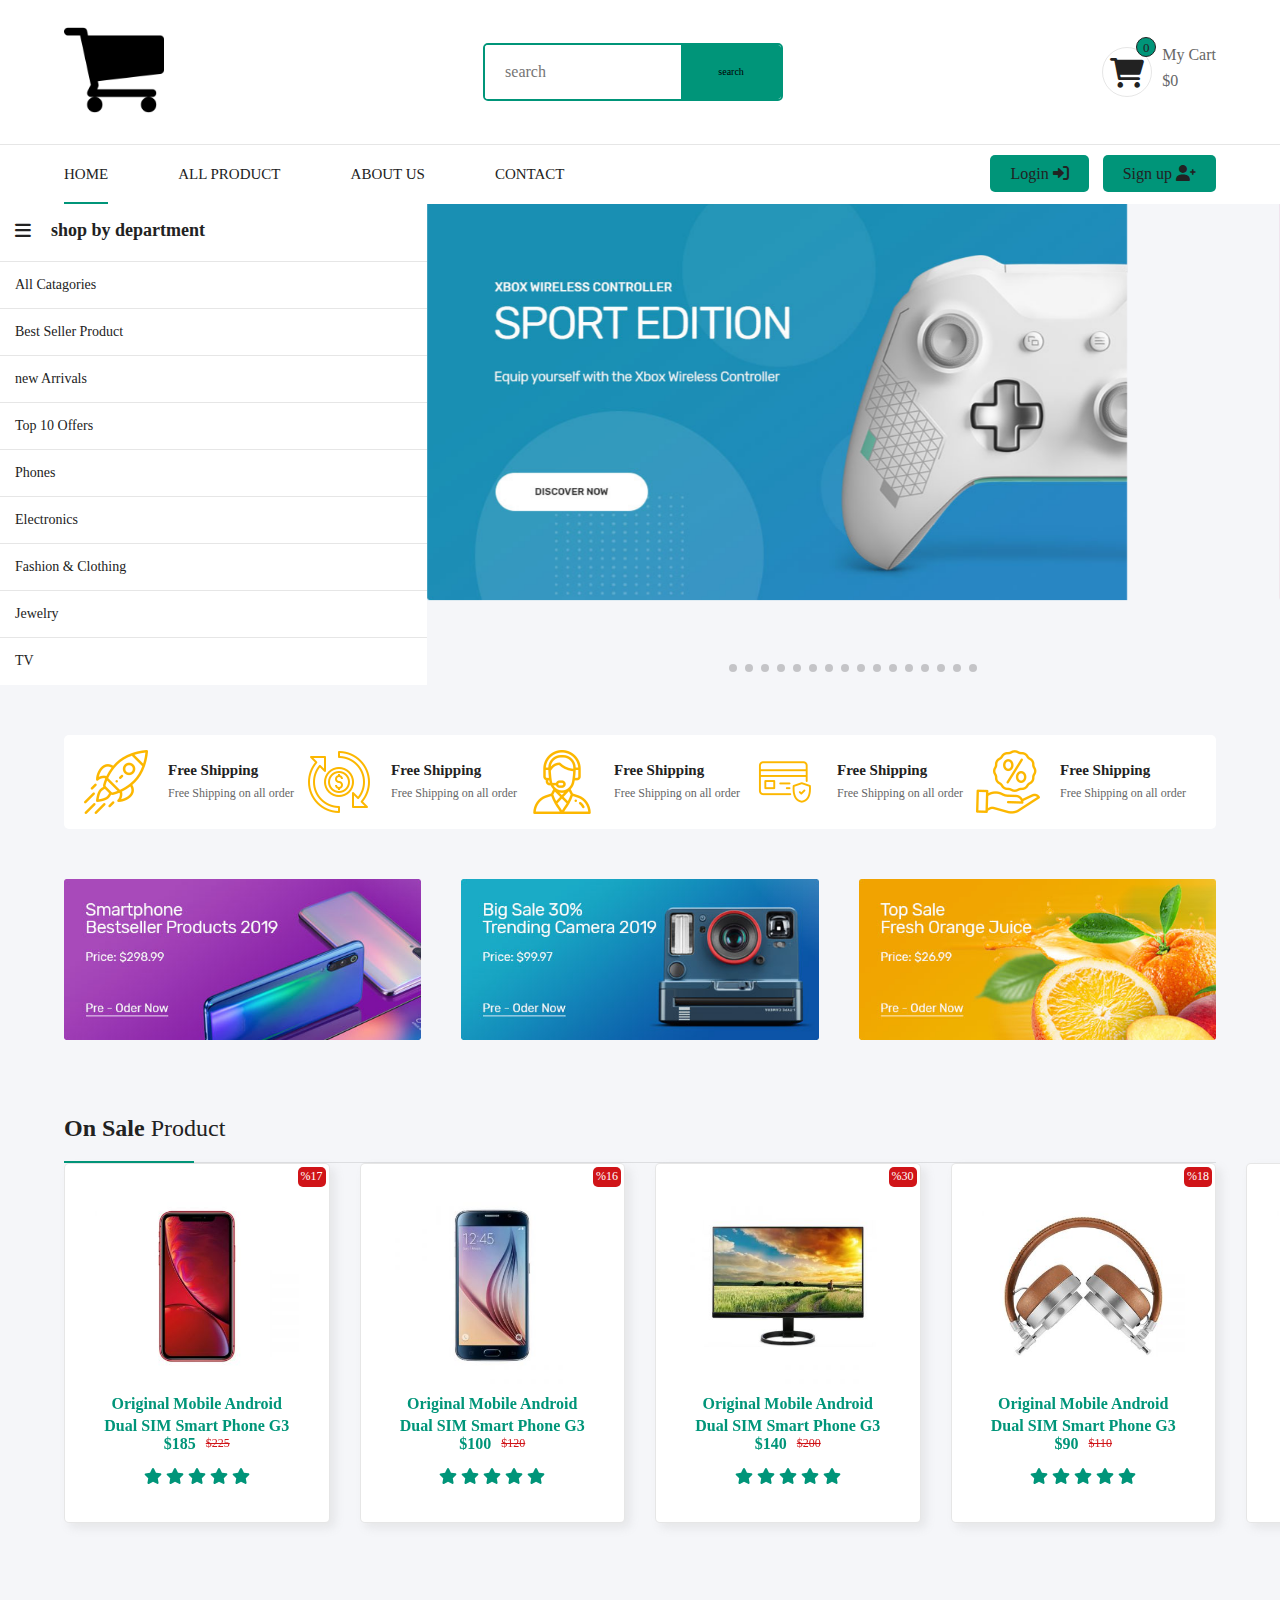
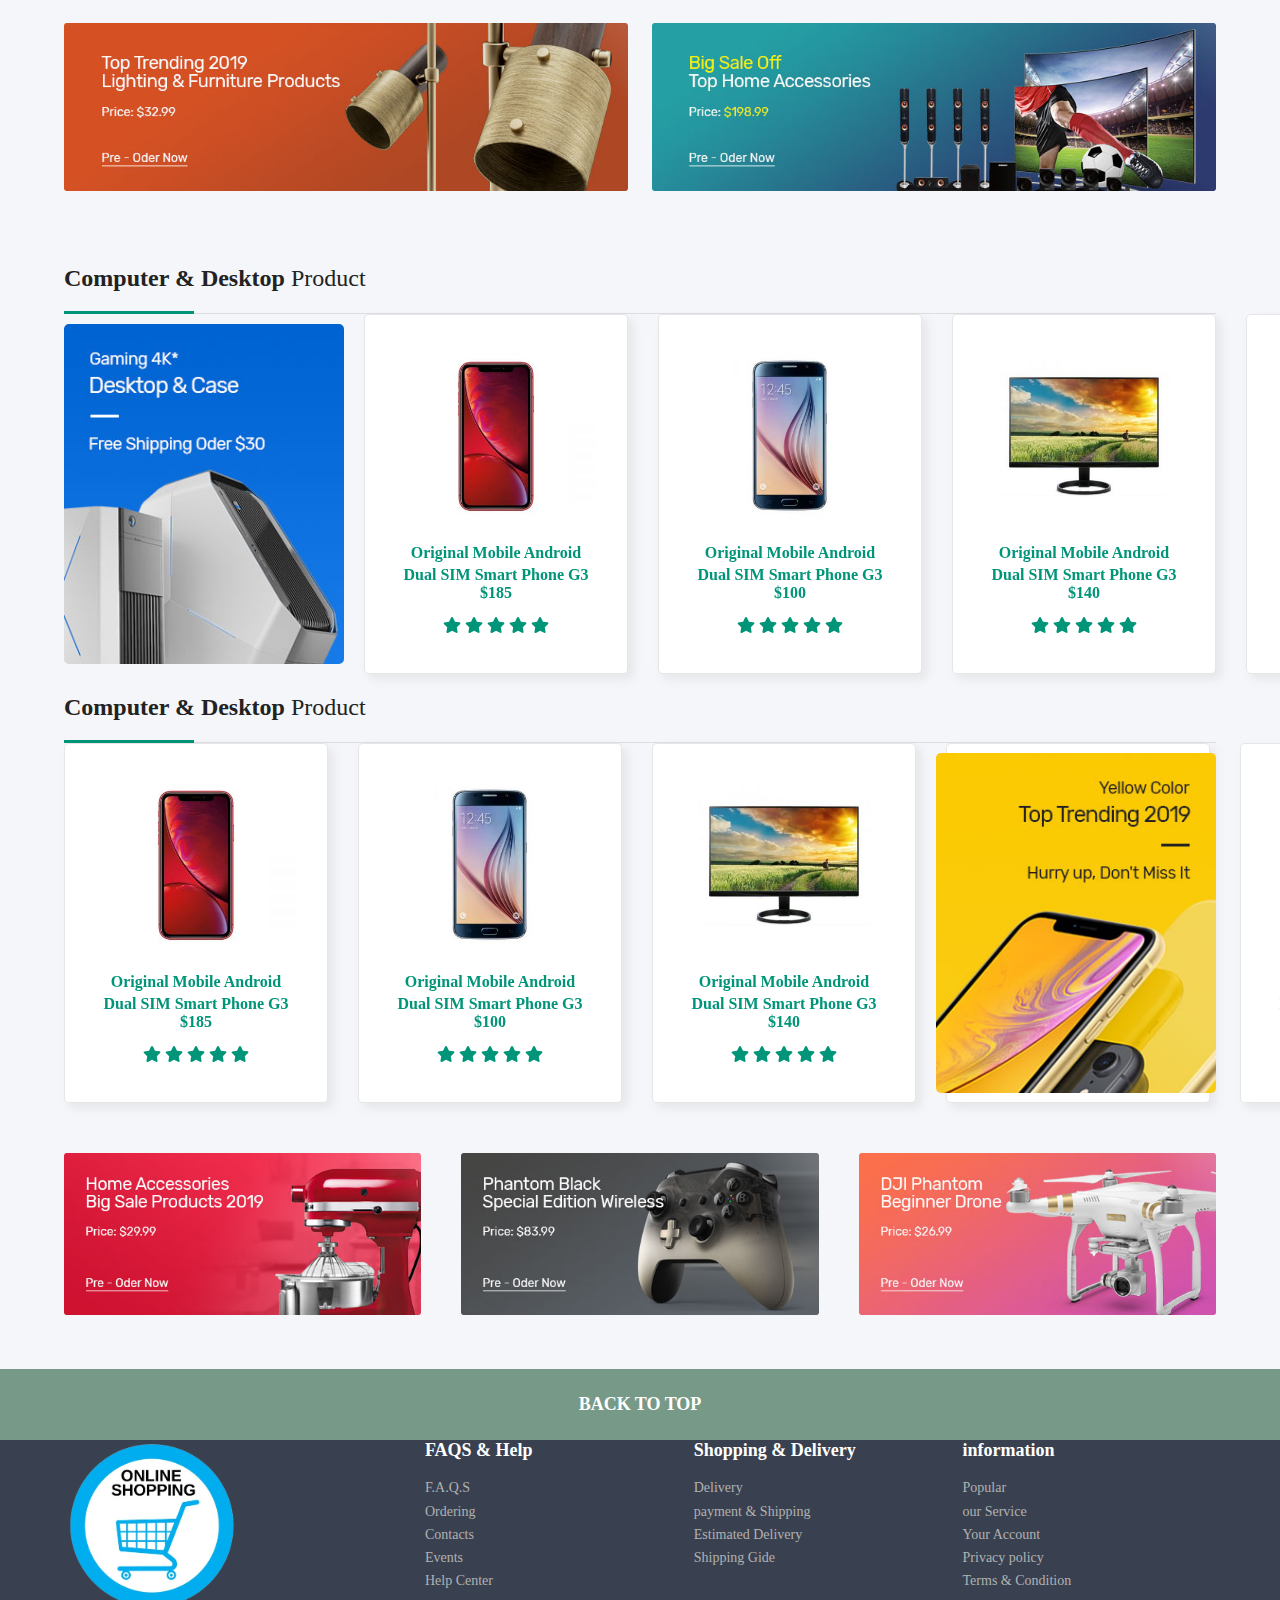
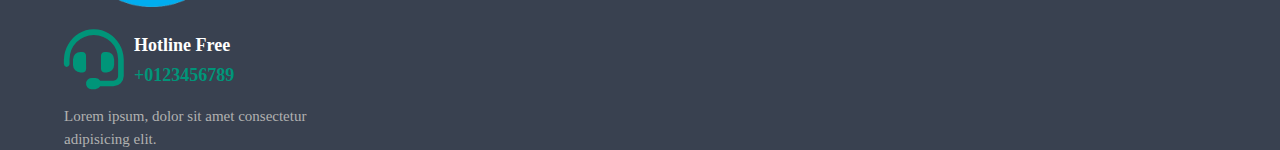
<file: HTML/index.html>
<!DOCTYPE html>
<html lang="en">
  <head>
    <meta charset="UTF-8" />
    <meta name="viewport" content="width=device-width, initial-scale=1.0" />
    <link rel="stylesheet" href="/CSS/style.css" />
    <link
      href="https://fonts.googleapis.com/css2?family=Work+Sans:wght@200;300;400;500;600;700;800&#038;display=swap"
      rel="stylesheet"
    />
    <link rel="stylesheet" href="/CSS/all.min.css" />
    <link rel="stylesheet" href="/CSS/normal.css" />
    <link
      rel="stylesheet"
      href="https://cdnjs.cloudflare.com/ajax/libs/font-awesome/5.15.4/css/all.min.css"
      integrity="sha512-xxx"
      crossorigin="anonymous"
    />
    <!-- Link Swiper's CSS -->
    <link
      rel="stylesheet"
      href="https://cdn.jsdelivr.net/npm/swiper@11/swiper-bundle.min.css"
    />

    <title>E-Commerce</title>
  </head>
  <body>
    <header>
      <div class="container topnav">
        <a href="#" class="logo"><img src="/img/logo-black.png" /></a>
        <form action="" class="search">
          <input type="search" oninput="searchProducts() " placeholder="search" id="search_price"/>
          <button type="submit">search</button>
        </form>
        <!-- <div class="wish_list">
          <div onclick="open_cart()" class="icon_wish">
            <i class="fa-sharp fa-solid fa-heart"></i>
            <span class="count_wish_item">0</span>
          </div> -->
        <div class="cart_header">
          <div onclick="open_cart()" class="icon_cart">
            <i class="fa-solid fa-cart-shopping"></i>
            <span class="count_item">0</span>
          </div>
          <div class="total_price">
            <p>My Cart</p>
            <p class="price_cart_head">$0</p>
          </div>
        </div>
      </div>

      <nav>
        <div class="links container">
          <i onclick="open_menu()" class="fa-solid fa-bars btn_open_menu"></i>
          <ul id="menu">
            <span onclick="close_menu()" class="bg_overlay"></span>
            <i onclick="close_()" class="fa-solid fa-circle-xmark btn_close_menu"></i>
            <img class="logo_menu" src="/img/logo-black.png" />

            <li class="active"><a id="home" href="/HTML/index.html">Home</a></li>
            <li><a id="allpro" href="/HTML/all_product.html">All Product</a></li>
            <li><a href="#aboutus">About Us</a></li>
            <li><a href="#">Contact</a></li>
          </ul>
          <div class="login_signup">
            <a href="/Log-in/login.html">Login <i class="fa-solid fa-right-to-bracket"></i></a>
            <a href="/Log-in/signup.html">Sign up <i class="fa-solid fa-user-plus"></i></a>
          </div>
        </div>
      </nav>
    </header>

    <!-- bag cart -->

    <div class="cart">
      <div class="top_cart">
        <h3>my cart <span class="count_item_cart"></span></h3>
        <span onclick="close_cart()" class="close_cart"
          ><i class="fa-solid fa-circle-xmark"></i
        ></span>
      </div>
      <div class="items_in_cart"></div>
      <div class="bottom_cart">
        <div class="total">
          <p>cart subtotal</p>
          <p class="price_cart_total">$0</p>
        </div>
        <div class="button_cart">
          <a href="/HTML/checkout.html" class="btn_cart">proceed to checkout</a>
          <button class="btn_cart trans_bg">shop more</button>
        </div>
      </div>
    </div>

    <!-- side bar -->
    <section>
      <div id="productList" class="pro_list_search">

      </div>
    </section>
    
    <section class="slider">
      <div class="containar">
        <div class="side_bar">
          <h2><i class="fa-solid fa-bars"></i>shop by department</h2>
          <a href="#">All Catagories</a>
          <a href="#">Best Seller Product</a>
          <a href="#">new Arrivals</a>
          <a href="#">Top 10 Offers</a>
          <a href="#">Phones</a>
          <a href="#">Electronics</a>
          <a href="#">Fashion & Clothing</a>
          <a href="#">Jewelry</a>
          <a href="#">TV</a>
        </div>
        <!-- Swiper -->
        <div class="slide_swp mySwiper">
          <div class="swiper-wrapper">
            <div class="swiper-slide">
              <a href="#"><img src="/img/slider-01.jpg" /></a>
            </div>
            <div class="swiper-slide">
              <a href="#"><img src="/img/slider-02.jpg" /></a>
            </div>
            <div class="swiper-slide">
              <a href="#"><img src="/img/slider-03.jpg" /></a>
            </div>
          </div>
          <div class="swiper-pagination"></div>
        </div>
      </div>
    </section>

    <section class="feactures">
      <div class="container">
        <div class="feacture_item">
          <img src="/img/features1.png" />
          <div class="text">
            <h4>Free Shipping</h4>
            <p>Free Shipping on all order</p>
          </div>
        </div>
        <div class="feacture_item">
          <img src="/img/features2.png" />
          <div class="text">
            <h4>Free Shipping</h4>
            <p>Free Shipping on all order</p>
          </div>
        </div>
        <div class="feacture_item">
          <img src="/img/features3.png" />
          <div class="text">
            <h4>Free Shipping</h4>
            <p>Free Shipping on all order</p>
          </div>
        </div>
        <div class="feacture_item">
          <img src="/img/features4.png" />
          <div class="text">
            <h4>Free Shipping</h4>
            <p>Free Shipping on all order</p>
          </div>
        </div>
        <div class="feacture_item">
          <img src="/img/features5.png" />
          <div class="text">
            <h4>Free Shipping</h4>
            <p>Free Shipping on all order</p>
          </div>
        </div>
      </div>
    </section>

    <section class="banner">
      <div class="container">
        <div class="banner_img">
          <div class="glass_hover"></div>
          <a href="#"><img src="/img/banner/banner-1.jpg" /></a>
        </div>

        <div class="banner_img">
          <div class="glass_hover"></div>
          <a href="#"><img src="/img/banner/banner-2.jpg" /></a>
        </div>

        <div class="banner_img">
          <div class="glass_hover"></div>
          <a href="#"><img src="/img/banner/banner-3.jpg" /></a>
        </div>
      </div>
    </section>


    
    <section class="slide slide_sale">
      <div class="container">
        <div class="sale_sec mySwiper">
          <div class="top_slide">
            <h2>on sale <span>product</span></h2>
          </div>
          <div id="swiper_item_sale" class="products swiper-wrapper"></div>

          <div class="swiper_button_next btn_Swip"></div>
          <div class="swiper_button_prev btn_Swip"></div>
        </div>
      </div>
    </section>

    <section class="banner banner_big">
      <div class="container">
        <div class="banner_img">
          <div class="glass_hover"></div>
          <a href="#"><img src="/img/banner/banner-4.jpg" /></a>
        </div>

        <div class="banner_img">
          <div class="glass_hover"></div>
          <a href="#"><img src="/img/banner/banner-5.jpg" /></a>
        </div>
      </div>
    </section>

    <section class="slide slide_product">
      <div class="container">
        <div class="top_slide">
          <h2>Computer & Desktop <span>product</span></h2>
        </div>

        <div class="slide_with_imgg">
          <div class="categ_img">
            <a href="#"><img src="/img/banner/banner-sm-1.jpg" /></a>
          </div>
          <div class="product_swip myswiper">
            <div
              class="products other_product_swiper swiper-wrapper"
              id="other_product_swiper"
            ></div>
          </div>
        </div>
      </div>
    </section>

    <section class="slide slide_product">
      <div class="container">
        <div class="top_slide">
          <h2>Computer & Desktop <span>product</span></h2>
        </div>

        <div class="slide_with_imgg">
          <div class="product_swip myswiper">
            <div
              class="products other_product_swiper swiper-wrapper"
              id="other_product_swiper2"
            ></div>
          </div>
          <div class="categ_img">
            <a href="#"><img src="/img/banner/banner-sm-2.jpg" /></a>
          </div>
        </div>
      </div>
    </section>

    <section class="banner">
      <div class="container">
        <div class="banner_img">
          <div class="glass_hover"></div>
          <a href="#"><img src="/img/banner/banner-6.jpg" /></a>
        </div>

        <div class="banner_img">
          <div class="glass_hover"></div>
          <a href="#"><img src="/img/banner/banner-7.jpg" /></a>
        </div>

        <div class="banner_img">
          <div class="glass_hover"></div>
          <a href="#"><img src="/img/banner/banner-8.jpg" /></a>
        </div>
      </div>
    </section>

    <div class="back_to_top">
      <p>Back to Top</p>
    </div>

    <footer>
      <div id="aboutus" class="container">
        <div class="big_row">
          <img src="/img/logo-white.png" />
          <div class="hotline">
            <i class="fa-sharp fa-solid fa-headset"></i>
            <div class="text">
              <h5>Hotline Free</h5>
              <h6>+0123456789</h6>
            </div>
          </div>
          <p>Lorem ipsum, dolor sit amet consectetur adipisicing elit.</p>
        </div>

        <div class="row">
          <h4>FAQS & Help</h4>
          <div class="links">
            <a href="#">F.A.Q.S</a>
            <a href="#">Ordering</a>
            <a href="#">Contacts</a>
            <a href="#">Events</a>
            <a href="#">Help Center</a>
          </div>
        </div>

        <div class="row">
          <h4>Shopping & Delivery</h4>
          <div class="links">
            <a href="#">Delivery</a>
            <a href="#">payment & Shipping</a>
            <a href="#">Estimated Delivery</a>
            <a href="#"> Shipping Gide</a>
          </div>
        </div>

        <div class="row">
          <h4>information</h4>
          <div class="links">
            <a href="#">Popular</a>
            <a href="#">our Service</a>
            <a href="#">Your Account</a>
            <a href="#">Privacy policy</a>
            <a href="#">Terms & Condition</a>
          </div>
        </div>
      </div>
    </footer>

    <script src="/JS/script.js"></script>
    <!-- Swiper JS -->
    <script src="https://cdn.jsdelivr.net/npm/swiper@11/swiper-bundle.min.js"></script>

    <!-- Initialize Swiper -->
    <script src="/JS/swiper.js"></script>
    <script src="/JS/items_home.js"></script>
  </body>
</html>
</file>
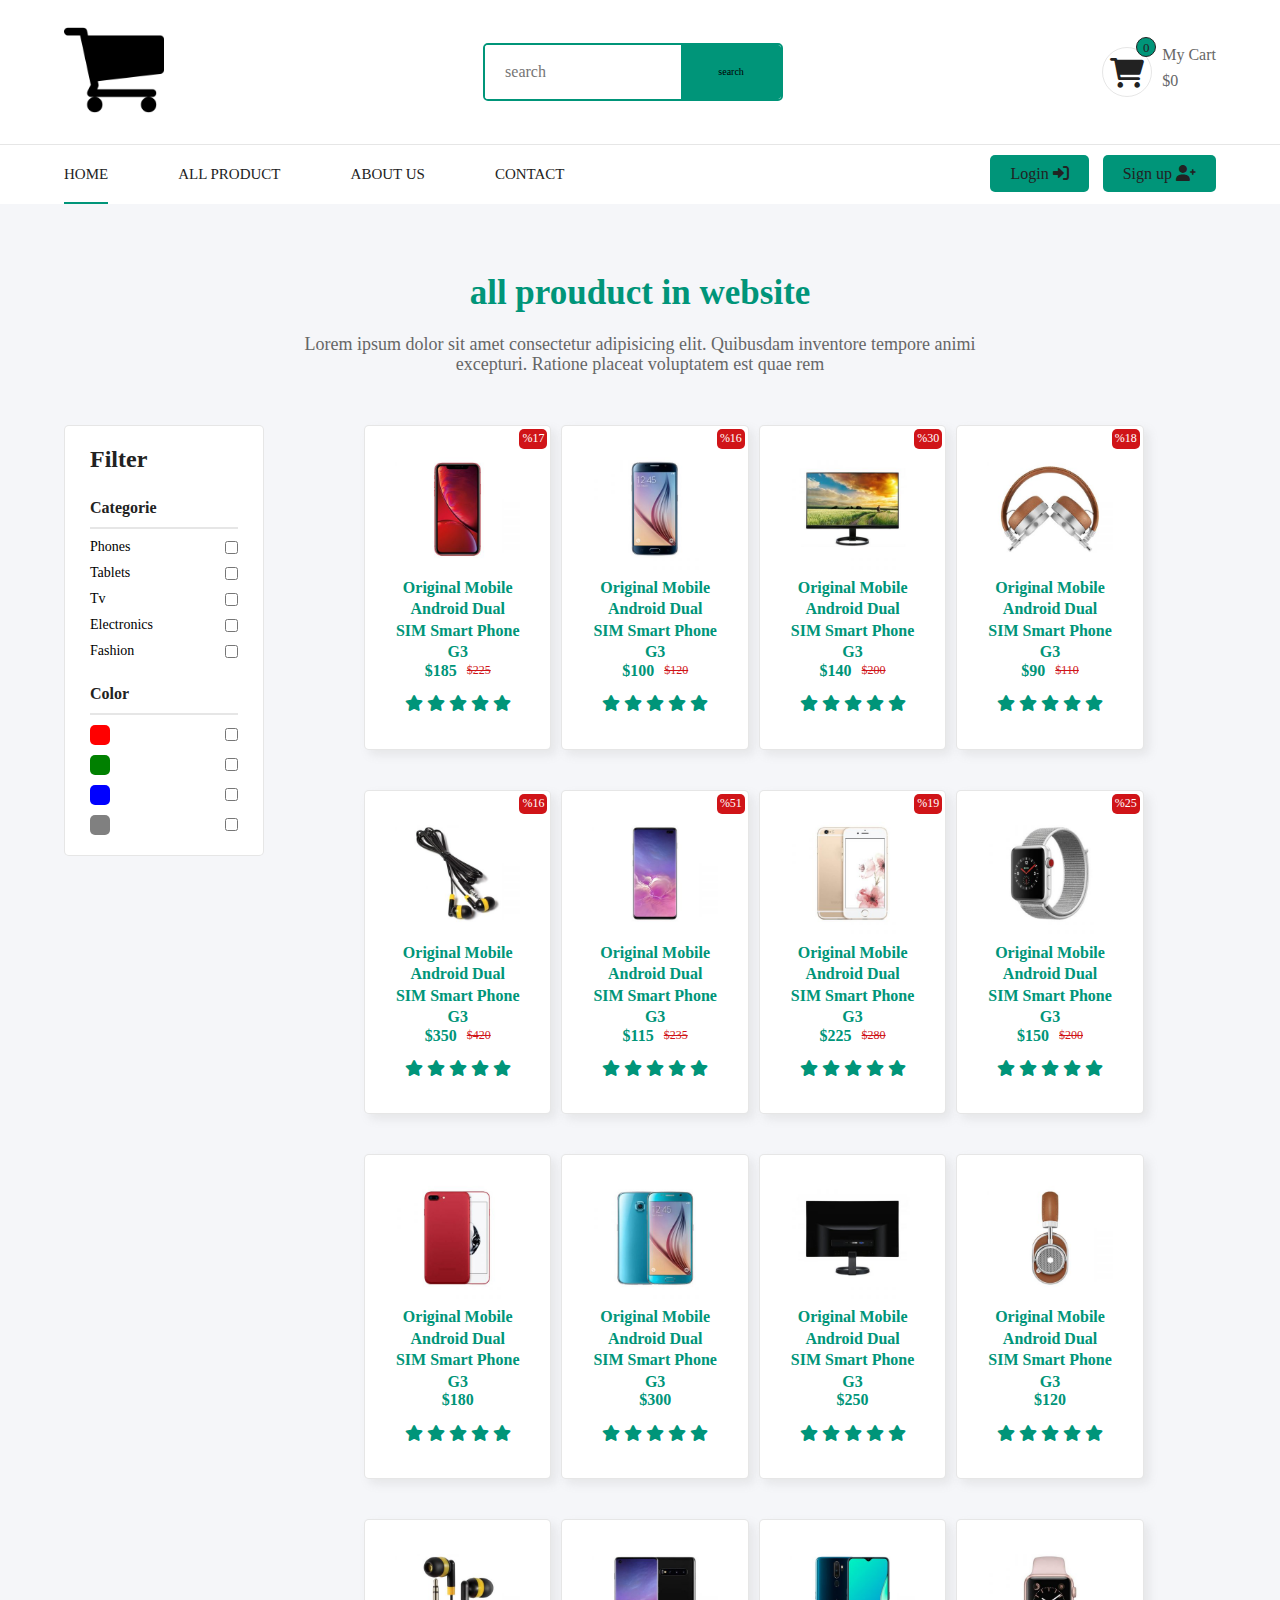
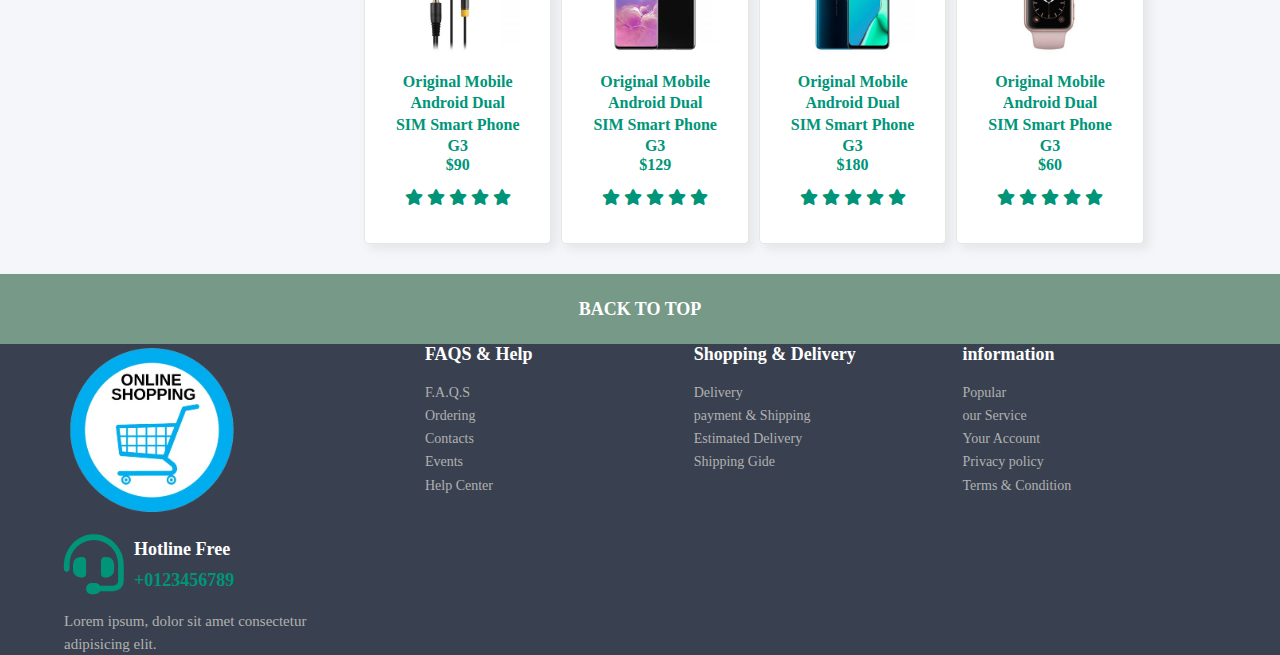
<file: HTML/all_product.html>
<!DOCTYPE html>
<html lang="en">
  <head>
    <meta charset="UTF-8" />
    <meta name="viewport" content="width=device-width, initial-scale=1.0" />
    <link rel="stylesheet" href="/CSS/style.css" />
    <link
      href="https://fonts.googleapis.com/css2?family=Work+Sans:wght@200;300;400;500;600;700;800&#038;display=swap"
      rel="stylesheet"
    />
    <link rel="stylesheet" href="/CSS/all.min.css" />
    <link rel="stylesheet" href="/CSS/normal.css" />
    <link
      rel="stylesheet"
      href="https://cdnjs.cloudflare.com/ajax/libs/font-awesome/5.15.4/css/all.min.css"
      integrity="sha512-xxx"
      crossorigin="anonymous"
    />
    

    <title>all product Page</title>
  </head>
  <body>
    <header>
      <div class="container topnav">
        <a href="#" class="logo"><img src="/img/logo-black.png" /></a>
        <form action="" class="search">
          <input type="search" placeholder="search" />
          <button type="submit">search</button>
        </form>
        <!-- <div class="wish_list">
          <div onclick="open_cart()" class="icon_wish">
            <i class="fa-sharp fa-solid fa-heart"></i>
            <span class="count_wish_item">0</span>
          </div> -->
        <div class="cart_header">
          <div onclick="open_cart()" class="icon_cart">
            <i class="fa-solid fa-cart-shopping"></i>
            <span class="count_item">0</span>
          </div>
          <div class="total_price">
            <p>My Cart</p>
            <p class="price_cart_head">$0</p>
          </div>
        </div>
      </div>

      <nav>
        <div class="links container">
          <i onclick="open_menu()" class="fa-solid fa-bars btn_open_menu"></i>
          <ul id="menu">
            <span onclick="close_menu()" class="bg_overlay"></span>
            <i onclick="close_()" class="fa-solid fa-circle-xmark btn_close_menu"></i>
            <img class="logo_menu" src="/img/logo-black.png" />

            <li class="active"><a id="home" href="/HTML/index.html">Home</a></li>
            <li><a id="allpro" href="/HTML/all_product.html">All Product</a></li>
            <li><a href="#aboutus">About Us</a></li>
            <li><a href="#">Contact</a></li>
          </ul>
          <div class="login_signup">
            <a href="/Log-in/login.html">Login <i class="fa-solid fa-right-to-bracket"></i></a>
            <a href="/Log-in/signup.html">Sign up <i class="fa-solid fa-user-plus"></i></a>
          </div>
        </div>
      </nav>
    </header>

    <!-- bag cart -->

    <div class="cart">
      <div class="top_cart">
        <h3>my cart <span class="count_item_cart"></span></h3>
        <span onclick="close_cart()" class="close_cart"
          ><i class="fa-solid fa-circle-xmark"></i
        ></span>
      </div>
      <div class="items_in_cart"></div>
      <div class="bottom_cart">
        <div class="total">
          <p>cart subtotal</p>
          <p class="price_cart_total">$0</p>
        </div>
        <div class="button_cart">
          <a href="/HTML/checkout.html" class="btn_cart">proceed to checkout</a>
          <button class="btn_cart trans_bg">shop more</button>
        </div>
      </div>
    </div>


    <div class="top_page">
        <div class="container">
            <h1>all prouduct in website</h1>
            <p>Lorem ipsum dolor sit amet consectetur adipisicing elit. Quibusdam inventore tempore animi excepturi. Ratione placeat voluptatem est quae rem</p>
            
        </div>
    </div>


    <section class="all_products">
        <div class="container">
            <div class="filter">
        <h2>filter</h2>
        <div class="filter_item">
            <h4>categorie</h4>
            <div class="contant">
        
                <div class="item">
                    <span>phones</span>
                    <input type="checkbox">
                </div>
        
                <div class="item">
                    <span>tablets</span>
                    <input type="checkbox">
                </div>
        
                <div class="item">
                    <span>tv</span>
                    <input type="checkbox">
                </div>
        
                <div class="item">
                    <span>electronics</span>
                    <input type="checkbox">
                </div>
        
                <div class="item">
                    <span>fashion</span>
                    <input type="checkbox">
                </div>
        
            </div>
        </div>
        
        <div class="filter_item">
            <h4>color</h4>
            <div class="contant">
        
                <div class="item">
                    <span class="color" style="background-color:red;"></span>
                    <input type="checkbox">
                </div>
        
                <div class="item">
                    <span class="color" style="background-color:green;"></span>
                    <input type="checkbox">
                </div>
        
                <div class="item">
                    <span class="color" style="background-color:blue;"></span>
                    <input type="checkbox">
                </div>
        
        
                <div class="item">
                    <span class="color" style="background-color:gray;"></span>
                    <input type="checkbox">
                </div>
        
        
                
            </div>
        </div>
            </div>
            <div id="products_dev" class="products_dev">
        
            </div>
        </div>
        
        
 </section>
        


















































   
    <div class="back_to_top">
        <p>Back to Top</p>
      </div>
  
      <footer>
        <div class="container">
          <div class="big_row">
            <img src="/img/logo-white.png" />
            <div class="hotline">
              <i class="fa-sharp fa-solid fa-headset"></i>
              <div class="text">
                <h5>Hotline Free</h5>
                <h6>+0123456789</h6>
              </div>
            </div>
            <p>Lorem ipsum, dolor sit amet consectetur adipisicing elit.</p>
          </div>
  
          <div class="row">
            <h4>FAQS & Help</h4>
            <div class="links">
              <a href="#">F.A.Q.S</a>
              <a href="#">Ordering</a>
              <a href="#">Contacts</a>
              <a href="#">Events</a>
              <a href="#">Help Center</a>
            </div>
          </div>
  
          <div class="row">
            <h4>Shopping & Delivery</h4>
            <div class="links">
              <a href="#">Delivery</a>
              <a href="#">payment & Shipping</a>
              <a href="#">Estimated Delivery</a>
              <a href="#"> Shipping Gide</a>
            </div>
          </div>
  
          <div class="row">
            <h4>information</h4>
            <div class="links">
              <a href="#">Popular</a>
              <a href="#">our Service</a>
              <a href="#">Your Account</a>
              <a href="#">Privacy policy</a>
              <a href="#">Terms & Condition</a>
            </div>
          </div>
        </div>
      </footer>

    <script src="/JS/script.js"></script>
    <script src="/JS/all_products.js"></script>
   
    
  </body>
</html>
</file>
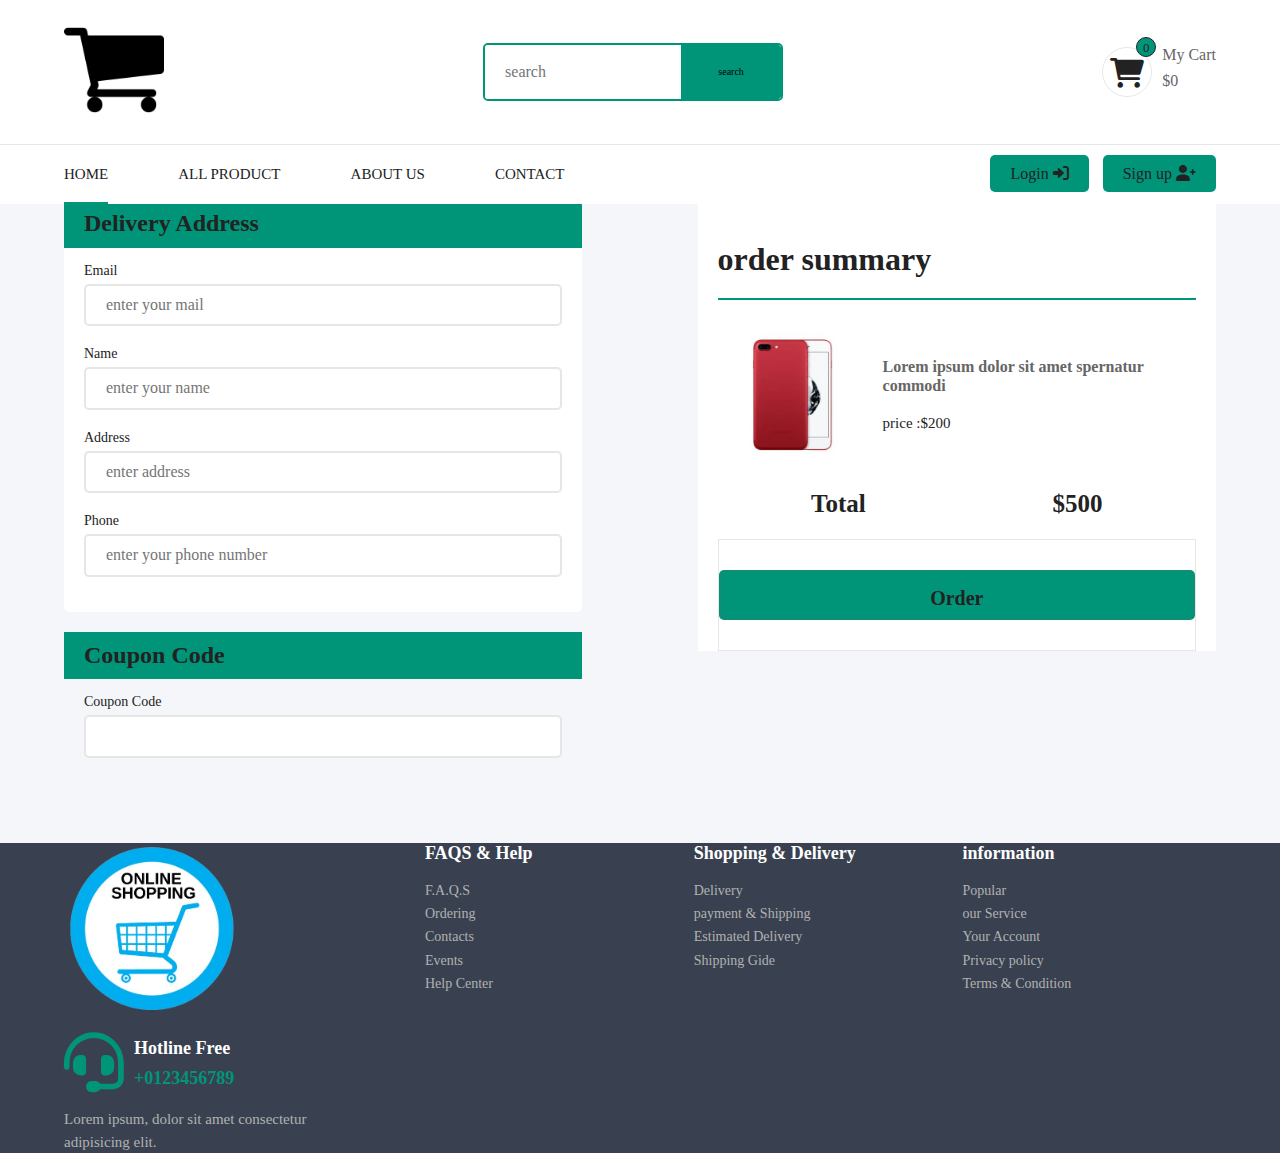
<file: HTML/checkout.html>
<!DOCTYPE html>
<html lang="en">
  <head>
    <meta charset="UTF-8" />
    <meta name="viewport" content="width=device-width, initial-scale=1.0" />
    <link rel="stylesheet" href="/CSS/style.css" />
    <link
      href="https://fonts.googleapis.com/css2?family=Work+Sans:wght@200;300;400;500;600;700;800&#038;display=swap"
      rel="stylesheet"
    />
    <link rel="stylesheet" href="/CSS/all.min.css" />
    <link rel="stylesheet" href="/CSS/normal.css" />
    <link
      rel="stylesheet"
      href="https://cdnjs.cloudflare.com/ajax/libs/font-awesome/5.15.4/css/all.min.css"
      integrity="sha512-xxx"
      crossorigin="anonymous"
    />
    

    <title>Checkout page</title>
  </head>
  <body>
    <header>
      <div class="container topnav">
        <a href="#" class="logo"><img src="/img/logo-black.png" /></a>
        <form action="" class="search">
          <input type="search" placeholder="search" />
          <button type="submit">search</button>
        </form>
        <!-- <div class="wish_list">
          <div onclick="open_cart()" class="icon_wish">
            <i class="fa-sharp fa-solid fa-heart"></i>
            <span class="count_wish_item">0</span>
          </div> -->
        <div class="cart_header">
          <div onclick="open_cart()" class="icon_cart">
            <i class="fa-solid fa-cart-shopping"></i>
            <span class="count_item">0</span>
          </div>
          <div class="total_price">
            <p>My Cart</p>
            <p class="price_cart_head">$0</p>
          </div>
        </div>
      </div>

      <nav>
        <div class="links container">
          <i onclick="open_menu()" class="fa-solid fa-bars btn_open_menu"></i>
          <ul id="menu">
            <span onclick="close_menu()" class="bg_overlay"></span>
            <i onclick="close_()" class="fa-solid fa-circle-xmark btn_close_menu"></i>
            <img class="logo_menu" src="/img/logo-black.png" />

            <li class="active"><a id="home" href="/HTML/index.html">Home</a></li>
            <li><a id="allpro" href="/HTML/all_product.html">All Product</a></li>
            <li><a href="#aboutus">About Us</a></li>
            <li><a href="#">Contact</a></li>
          </ul>
          <div class="login_signup">
            <a href="/Log-in/login.html">Login <i class="fa-solid fa-right-to-bracket"></i></a>
            <a href="/Log-in/signup.html">Sign up <i class="fa-solid fa-user-plus"></i></a>
          </div>
        </div>
      </nav>
    </header>

    <!-- bag cart -->

    <div class="cart">
      <div class="top_cart">
        <h3>my cart <span class="count_item_cart"></span></h3>
        <span onclick="close_cart()" class="close_cart"
          ><i class="fa-solid fa-circle-xmark"></i
        ></span>
      </div>
      <div class="items_in_cart"></div>
      <div class="bottom_cart">
        <div class="total">
          <p>cart subtotal</p>
          <p class="price_cart_total">$0</p>
        </div>
        <div class="button_cart">
          <a href="/HTML/checkout.html" class="btn_cart">proceed to checkout</a>
          <button class="btn_cart trans_bg">shop more</button>
        </div>
      </div>
    </div>



    <section class="checout">
            <div class="container">
               <form action="">
                <div class="address">
                    <h2>Delivery Address</h2>
                    <div class="inputs">
                        <label for="">Email</label>
                        <input type="email" required placeholder="enter your mail">

                        <label for="">name</label>
                        <input type="text" required placeholder="enter your name">

                        <label for="">address</label>
                        <input type="text" placeholder="enter address">

                        <label for="">phone</label>
                        <input type="number" required placeholder="enter your phone number">
                    </div>
                </div>
                <h2>Coupon code</h2>
                <div class="inputs">
                    <label for="">Coupon code</label>
                    <input type="text">
                </div>
               </form>
               
               <div class="ordersummary">
                <h1>order summary</h1>
                <div class="items">
                    <div class="item_cart">
                        <img src="/img/product/product-1.jpg">
                 
                        <div class="contant">
                            <h4>Lorem ipsum dolor sit amet spernatur commodi</h4>
                            <p class="price_cart">price :<span>$200</span></p>
                        </div>
                </div>
                    

                <div class="total">
                    <p>total</p>
                    <span>$500</span>
                </div>
                <div class="button_div">
                    <button>order</button>
                </div>
                </div>
            </div>
               </div>

           
        
    </section>










<!-- 
    <div class="contant">
        <h4>Lorem ipsum dolor sit amet spernatur commodi</h4>
        <p class="price_cart">price :<span>$200</span></p>
    </div> -->












      <footer>
        <div class="container">
          <div class="big_row">
            <img src="/img/logo-white.png" />
            <div class="hotline">
              <i class="fa-sharp fa-solid fa-headset"></i>
              <div class="text">
                <h5>Hotline Free</h5>
                <h6>+0123456789</h6>
              </div>
            </div>
            <p>Lorem ipsum, dolor sit amet consectetur adipisicing elit.</p>
          </div>
  
          <div class="row">
            <h4>FAQS & Help</h4>
            <div class="links">
              <a href="#">F.A.Q.S</a>
              <a href="#">Ordering</a>
              <a href="#">Contacts</a>
              <a href="#">Events</a>
              <a href="#">Help Center</a>
            </div>
          </div>
  
          <div class="row">
            <h4>Shopping & Delivery</h4>
            <div class="links">
              <a href="#">Delivery</a>
              <a href="#">payment & Shipping</a>
              <a href="#">Estimated Delivery</a>
              <a href="#"> Shipping Gide</a>
            </div>
          </div>
  
          <div class="row">
            <h4>information</h4>
            <div class="links">
              <a href="#">Popular</a>
              <a href="#">our Service</a>
              <a href="#">Your Account</a>
              <a href="#">Privacy policy</a>
              <a href="#">Terms & Condition</a>
            </div>
          </div>
        </div>
      </footer>

    <script src="/JS/script.js"></script>
    <script src="/JS/all_products.js"></script>
   
    
  </body>
</html>
</file>
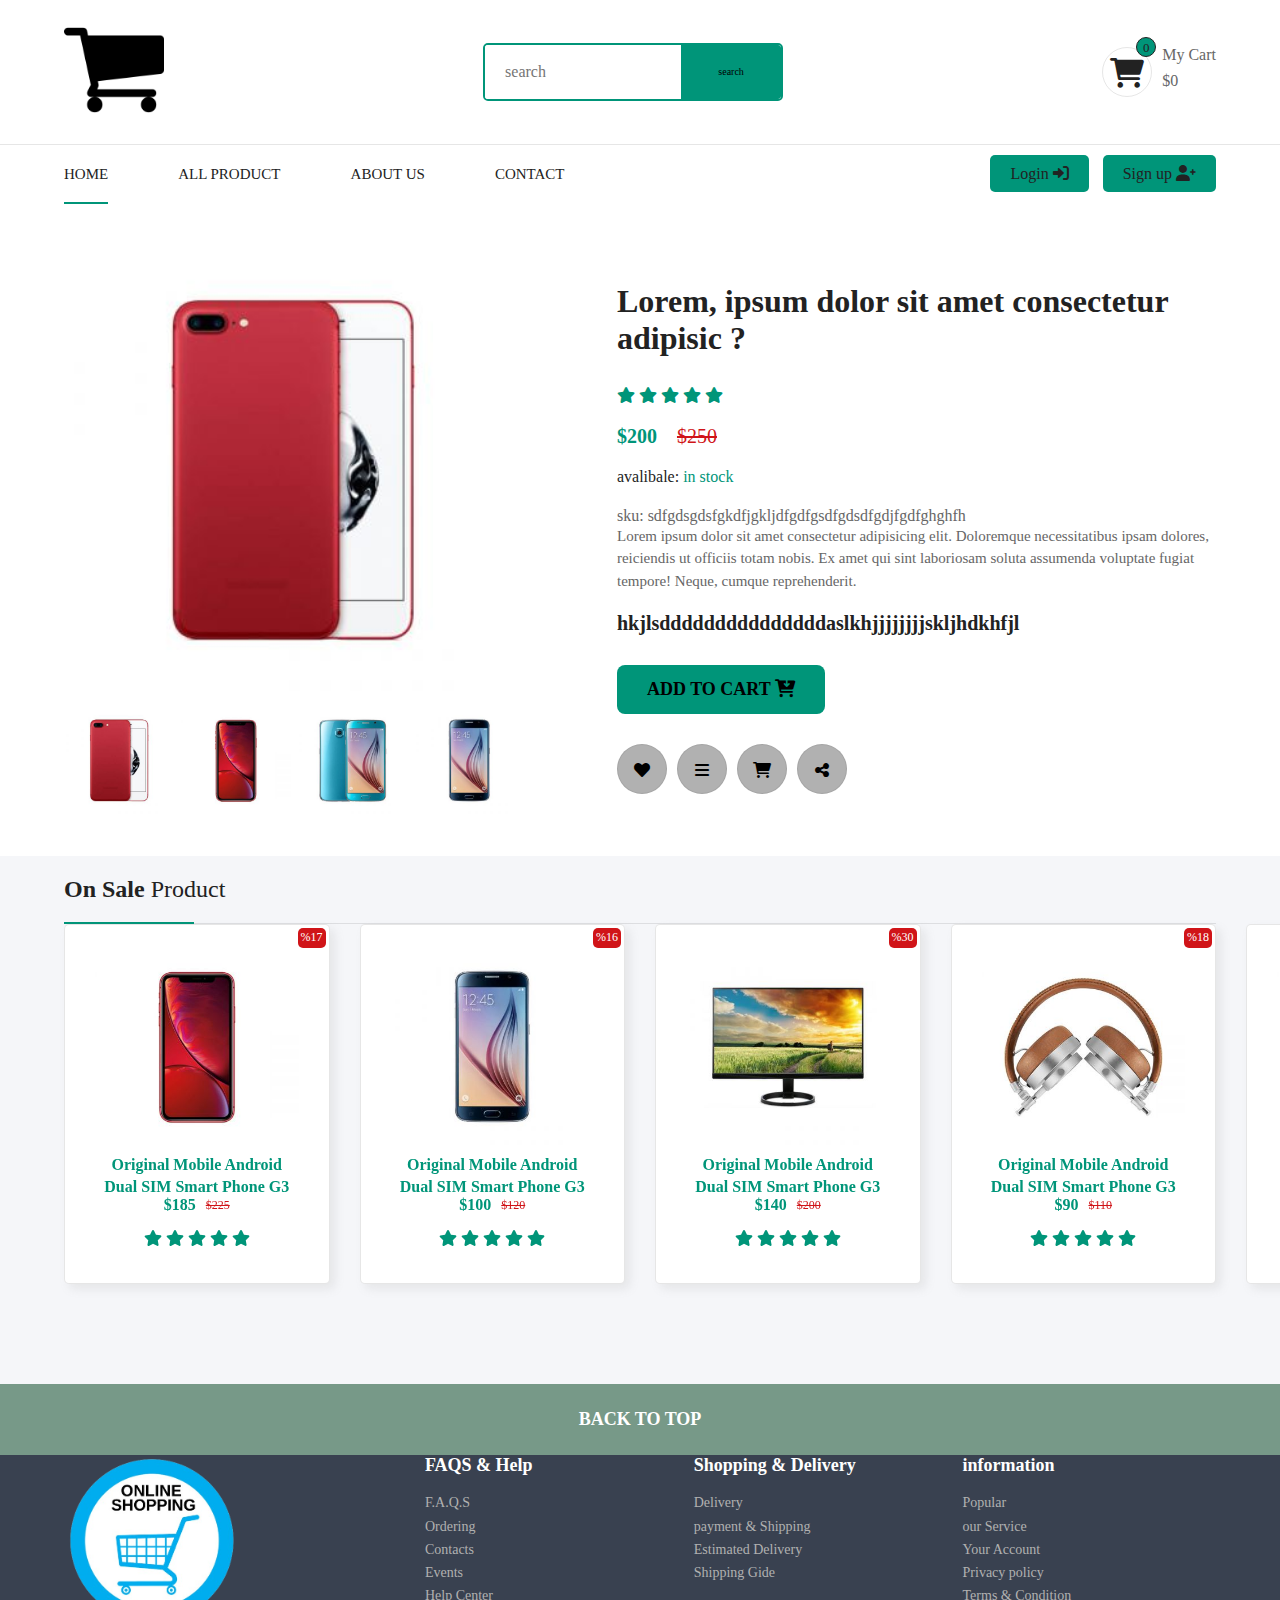
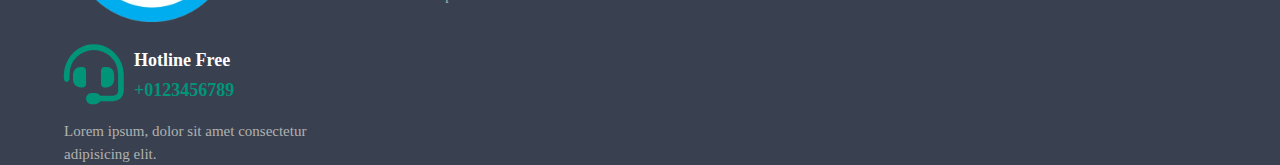
<file: HTML/item.html>
<!DOCTYPE html>
<html lang="en">
  <head>
    <meta charset="UTF-8" />
    <meta name="viewport" content="width=device-width, initial-scale=1.0" />
    <link rel="stylesheet" href="/CSS/style.css" />
    <link
      href="https://fonts.googleapis.com/css2?family=Work+Sans:wght@200;300;400;500;600;700;800&#038;display=swap"
      rel="stylesheet"
    />
    <link rel="stylesheet" href="/CSS/all.min.css" />
    <link rel="stylesheet" href="/CSS/normal.css" />
    <link
      rel="stylesheet"
      href="https://cdnjs.cloudflare.com/ajax/libs/font-awesome/5.15.4/css/all.min.css"
      integrity="sha512-xxx"
      crossorigin="anonymous"
    />
    <!-- Link Swiper's CSS -->
    <link
      rel="stylesheet"
      href="https://cdn.jsdelivr.net/npm/swiper@11/swiper-bundle.min.css"
    />

    <title>Items Page</title>
  </head>
  <body>
    <header>
      <div class="container topnav">
        <a href="#" class="logo"><img src="/img/logo-black.png" /></a>
        <form action="" class="search">
          <input type="search" placeholder="search" />
          <button type="submit">search</button>
        </form>
        <div class="cart_header">
          <div onclick="open_cart()" class="icon_cart">
            <i class="fa-solid fa-cart-shopping"></i>
            <span class="count_item">0</span>
          </div>
          <div class="total_price">
            <p>My Cart</p>
            <p class="price_cart_head">$0</p>
          </div>
        </div>
      </div>

      <nav>
        <div class="links container">
          <i onclick="open_menu()" class="fa-solid fa-bars btn_open_menu"></i>
          <ul id="menu">
            <span onclick="close_menu()" class="bg_overlay"></span>
            <i
              onclick="close_menu()"
              class="fa-solid fa-circle-xmark btn_close_menu"
            ></i>
            <img class="logo_menu" src="/img/logo-black.png" />

            <li class="active"><a href="#">Home</a></li>
            <li><a href="#">All Product</a></li>
            <li><a href="#">About Us</a></li>
            <li><a href="#">Contact</a></li>
          </ul>
          <div class="login_signup">
            <a href="#">Login <i class="fa-solid fa-right-to-bracket"></i></a>
            <a href="#">Sign up <i class="fa-solid fa-user-plus"></i></a>
          </div>
        </div>
      </nav>
    </header>

    <!-- bag cart -->

    <div class="cart">
      <div class="top_cart">
        <h3>my cart <span class="count_item_cart"></span></h3>
        <span onclick="close_cart()" class="close_cart"
          ><i class="fa-solid fa-circle-xmark"></i
        ></span>
      </div>
      <div class="items_in_cart"></div>
      <div class="bottom_cart">
        <div class="total">
          <p>cart subtotal</p>
          <p class="price_cart_total">$0</p>
        </div>
        <div class="button_cart">
          <a href="#" class="btn_cart">proceed to checkout</a>
          <button class="btn_cart trans_bg">shop more</button>
        </div>
      </div>
    </div>

    <div class="item_detial">
      <div class="container">
        <div class="img_item">
          <div class="big_img">
            <img id="bigimg" src="/img/product/product-1.jpg" />
          </div>
          <div class="sm_imgs">
            <img onclick="change_item_img(this.src)" src="/img/product/product-1.jpg" />
            <img onclick="change_item_img(this.src)" src="/img/product/product1.jpg" />
            <img onclick="change_item_img(this.src)" src="/img/product/product-2.jpg" />
            <img onclick="change_item_img(this.src)" src="/img/product/product2.jpg" />
          </div>
        </div>
    
    <div class="detials_item">
      <h1 class="name">Lorem, ipsum dolor sit amet consectetur adipisic ?</h1>
      <div class="stars">
        <i class="fa-solid fa-star"></i>
        <i class="fa-solid fa-star"></i>
        <i class="fa-solid fa-star"></i>
        <i class="fa-solid fa-star"></i>
        <i class="fa-solid fa-star"></i>
      </div>
      <div class="price">
        <p><span>$200</span></p>
        <p class="old_price">$250</p>
      </div>
      <h5>avalibale: <span>in stock</span></h5>
      <p>sku: <span>sdfgdsgdsfgkdfjgkljdfgdfgsdfgdsdfgdjfgdfghghfh</span></p>
      <p class="text_p">Lorem ipsum dolor sit amet consectetur adipisicing elit. Doloremque necessitatibus ipsam dolores, reiciendis ut officiis totam nobis. Ex amet qui sint laboriosam soluta assumenda voluptate fugiat tempore! Neque, cumque reprehenderit.</p>
      <h4>hkjlsdddddddddddddddaslkhjjjjjjjjskljhdkhfjl</h4>
      <button>add to cart <i class="fa-solid fa-cart-arrow-down"></i></button>
      <div class="icons">
          <span><i class="fa-sharp fa-solid fa-heart"></i></span>
         <span> <i class="fa-solid fa-bars"></i> </span>         
          <span><i class="fa-solid fa-cart-shopping"></i></span>
          <span><i class="fa-sharp fa-solid fa-share-nodes"></i></span>
        </div>
    </div>    
      </div>
    </div>















































    <section class="slide slide_sale">
      <div class="container">
        <div class="sale_sec mySwiper">
          <div class="top_slide">
            <h2>on sale <span>product</span></h2>
          </div>
          <div id="swiper_item_sale" class="products swiper-wrapper"></div>

          <div class="swiper_button_next btn_Swip"></div>
          <div class="swiper_button_prev btn_Swip"></div>
        </div>
      </div>
    </section>

    <div class="back_to_top">
      <p>Back to Top</p>
    </div>

    <footer>
      <div class="container">
        <div class="big_row">
          <img src="/img/logo-white.png" />
          <div class="hotline">
            <i class="fa-sharp fa-solid fa-headset"></i>
            <div class="text">
              <h5>Hotline Free</h5>
              <h6>+0123456789</h6>
            </div>
          </div>
          <p>Lorem ipsum, dolor sit amet consectetur adipisicing elit.</p>
        </div>

        <div class="row">
          <h4>FAQS & Help</h4>
          <div class="links">
            <a href="#">F.A.Q.S</a>
            <a href="#">Ordering</a>
            <a href="#">Contacts</a>
            <a href="#">Events</a>
            <a href="#">Help Center</a>
          </div>
        </div>

        <div class="row">
          <h4>Shopping & Delivery</h4>
          <div class="links">
            <a href="#">Delivery</a>
            <a href="#">payment & Shipping</a>
            <a href="#">Estimated Delivery</a>
            <a href="#"> Shipping Gide</a>
          </div>
        </div>

        <div class="row">
          <h4>information</h4>
          <div class="links">
            <a href="#">Popular</a>
            <a href="#">our Service</a>
            <a href="#">Your Account</a>
            <a href="#">Privacy policy</a>
            <a href="#">Terms & Condition</a>
          </div>
        </div>
      </div>
    </footer>

    <script src="/JS/script.js"></script>
    <!-- Swiper JS -->
    <script src="https://cdn.jsdelivr.net/npm/swiper@11/swiper-bundle.min.js"></script>

    <!-- Initialize Swiper -->
    <script src="/JS/swiper.js"></script>
    <script src="/JS/items_home.js"></script>
  </body>
</html>
</file>
<file: CSS/style.css>
*{
    padding: 0;
    margin: 0;
    box-sizing: border-box;
    text-decoration: none;
    list-style: none;
    font-family: 'Times New Roman', Times, serif;
}
:root{
    --main-color:#009579;
    --dark-color:#222222;
    --parg-color:#666666;
    --dark-red:#d01418;
    --border-color:#6666662a;
    --name-item:#0066c0;
}
body{
    background-color: #f5f6f9;
       margin-top: 200px;
}
h1,h2,h3,h4,h5,h6{
    color: var(--dark-color);
}
p{
    color:var(--parg-color)
}

.container{
    width: 75%;
    margin: auto;
}
@media(max-width:1500px){
    .container{
        width:90%
    }
}




/*? header*/


header{
    position: fixed;
    top: 0;
    left: 0;
    right: 0;
    background-color:white;
    z-index: 1000;

}
header .topnav{
    display: flex;
    justify-content: space-between;
    align-items: center;
    padding: 20px 0;
}
header .topnav .logo img{
    width: 100px;

}
header .topnav .search{
    width:300px;
    border: 2px solid var(--main-color);
    position: relative;
    border-radius: 5px;
    overflow: hidden;
}
header .topnav .search input{
    padding: 18px 175px 18px 20px;
    outline: none;
    border:none;
    width: 100%;

}
header .topnav .search button{
    position: absolute;
    top:0;
right: 0;
outline: none;
border:none;
width: 100px;
background-color: var(--main-color);
height: 100%;
font-size: 10px;
counter-reset: var(--dark-color);
 cursor: pointer;

}
header .topnav .cart_header{
    display: flex;
    gap: 10px;
    align-items: center;
}
/* header .topnav .wish_list{
    display: flex;
    gap: 10px;
    align-items: center;
} */
header .topnav .cart_header .icon_cart i{
    color:var(--dark-color);
    font-size: 30px;
    border: 1px solid var(--border-color);
    width: 50px;
    height:50px;
    text-align: center;
    line-height: 50px;
    border-radius:50%;
    cursor: pointer;
    transition: 0.3s ease;
}
/* header .topnav .wish_list .icon_wish i{
    color:var(--dark-color);
    font-size: 30px;
    border: 1px solid var(--border-color);
    width: 50px;
    height:50px;
    text-align: center;
    line-height: 50px;
    border-radius:50%;
    cursor: pointer;
    transition: 0.3s ease;
} */
header .topnav .cart_header i:hover{
    background-color:var(--main-color);
    color:#fff;

}
/* header .topnav .wish_list i:hover{
    background-color:var(--main-color);
    color:#fff;

} */
header .topnav .cart_header .icon_cart{
    position: relative;
}
/* header .topnav .wish_list .icon_wish{
    position: relative;
} */
header .topnav .cart_header .count_item{
position: absolute;
background-color: var(--main-color);
width: 20px;
height: 20px;
border-radius:10px;
text-align: center;
line-height: 20px;
font-size: 13px;
top: -10px;
right: -4px;
color:var(--dark-color);
border:1px solid var(--dark-color);

}
/* header .topnav .wish_list .count_wish_item{
    position: absolute;
    background-color: var(--main-color);
    width: 20px;
    height: 20px;
    border-radius:10px;
    text-align: center;
    line-height: 20px;
    font-size: 13px;
    top: -10px;
    right: -4px;
    color:var(--dark-color);
    border:1px solid var(--dark-color);
    
    } */
header .topnav .cart_header .total_price p{
    margin-bottom: 8px;

}
header nav{
    border-top: 1px solid var(--border-color);

}
header .links{
    display: flex;
    justify-content:space-between ;
    align-items:center;
    
}
header .links ul{

    display: flex;
    gap: 70px;

}
header .links ul li a{
    color: var(--dark-color);
    text-transform: uppercase;
    font-weight: 500;
    font-size: 15px;

}
header .links ul li{
    position: relative;
    padding: 20px 0;

}
header .links ul li::after{
    content: "";
    position:absolute;
    bottom: 0;
    left: 0;
    width: 0;
    height: 2px;
    background: var(--main-color);
    transition: 0.3s ease-in-out;
}
header .links ul li:hover::after{
    width: 100%;
}
header .links ul li.active::after{
    width: 100%;
}
header .links .login_signup a{
 color:var(--dark-color);
 padding: 10px 20px;
 background-color: var(--main-color);
margin-left: 10px;
border-radius:5px;
}

/*? end header*/

/*? cart */
.cart{
    position: fixed;
    top: 0;
    right: -400px;
    bottom:0;
    background:#fff;
    z-index: 1100;
    padding: 30px;
    border-left: 2px solid var(--border-color);
    display: flex;
    flex-direction: column;
    justify-content: space-between;
    width: 400px;
    transition: .4s ease;
}
.cart.active{
    right: 0;
}
.cart .top_cart{
    display: flex;
    align-items:center;
    justify-content: space-between;

}
.cart .top_cart .close_cart i{
    font-size: 35px;
    cursor: pointer;
    z-index: 1100;
  
}
.cart .top_cart h3{
    font-size: 18px;

}
.cart .top_cart h3 span{
    font-size: 14px;
    color:var(--parg-color);
    font-weight: normal;

}
.cart .items_in_cart{
    padding:20px 0 ;
    border-block: 2px solid var(--border-color);
    margin-block:20px ;
    height: 100%;
}
.cart .item_cart{
    display: flex;
    gap: 20px;
    align-items:center;
    justify-content: center;
    margin-bottom: 25px;
}
.cart .item_cart:last-child{
    margin-bottom: 0;
}
.cart .item_cart img{
width: 100px;

}
.cart .item_cart h4{
    margin-bottom: 10px;
    font-weight: 500;
}
.cart .item_cart .delete_item{
    outline: none;
    border:none;
  
}
.cart .item_cart .delete_item i{
font-size: 22px;
  cursor: pointer;
  transition: 0.3s ease;
}
.cart .item_cart .delete_item i:hover{
    color:var(--dark-red);
    transform: scale(1.2);
}





.cart .bottom_cart .total{
    display: flex;
    justify-content: space-between;
    margin-bottom: 30px;
    

}
.cart .bottom_cart .total .price_cart_total{
    color:var(--main-color);

}
.cart .button_cart{
    display: flex;
    flex-direction: column;
    gap: 20px;

}
.cart .button_cart .btn_cart{
    border:1px solid var(--main-color);
    border-radius:5px;
    color:var(--dark-color);
    padding: 15px 0;
    text-align: center;
    font-size: 16px;
    text-transform: uppercase;
cursor: pointer;
background:var(--main-color);
transform: 0.3s ease;
}
.cart .button_cart .btn_cart:hover{
    background:transparent;
}

/*? end cart**/


/*? start side bar**/
.slider .containar{
    display: flex;
    justify-content: space-between;
}
.slider .containar .side_bar{
    width: 100%;
    background:#fff;
    display: flex;
    flex-direction: column;
}
.slider .containar .side_bar h2{
    padding: 20px 15px;
    display: flex;
    gap: 20px;
    align-items:center;
    font-size: 18px;


}
.slider .containar .side_bar a{
    padding: 15px;
    font-size: 14px;
    font-weight: 500;
    color:var(--dark-color);
    border-top:1px solid var(--border-color);
    transition: .4s ease-in-out;
    
}
.slider .containar .side_bar a:hover{
 color:var(--main-color);
}
.slider .containar .slide_swp{
    width: calc(100%-350px);
    overflow: hidden;
    position: relative;
}
.slider .containar .slide_swp img{
    width: 700px;
    height: 400px;
    object-fit: cover;
    object-position: left top;
    
}

/*? end slider*/

/*? start feature*/

.feactures{
    margin: 50px 0;
}
.feactures .container{
    display: flex;
    background-color:#fff;
    padding: 15px 20px;
    border-radius: 5px;
    justify-content: space-between;
    flex-wrap: wrap;
}
.feactures .container .feacture_item{
    width: 18%;
    min-width: 220px;
    display: flex;
    align-items:center;
    gap: 20px;
}
.feactures .container .feacture_item h4{
    margin-bottom: 8px;
    font-size: 15px;

}
.feactures .container .feacture_item p{
    font-size: 12px;

}

/*? end feature*/

/*? start banner */
.banner{
    margin: 50px 0;

}
.banner .container{
    display: flex;
    justify-content: space-between;
}
.banner .container .banner_img{
    width: 31%;
    position: relative;

}
.banner .container .banner_img img{
    width: 100%;
}
.banner .glass_hover{
position: absolute;
height: 100%;
width: 100%;
top: 0;
left: 0;
}
.banner .glass_hover::after{
    content:"";
    position: absolute;
    top: 0;
    left: 0;
    width: 100%;
    height: 100%;
    background:linear-gradient(50deg,transparent 50%,rgba(255,255,255,0.2) 60%,rgba(255,255,255,0.5 ) 70%,transparent 71%);
    background-size: 200% 100%;
    background-position: 200% 0;
    cursor: pointer;
    transition: .8s;
}
.banner .glass_hover:hover::after{
    background-position:-20% 0;
}

.banner_big.banner .container .banner_img{
    width: 49%;
    position: relative;
}
/*? end banner */


/*? start slide*/
 .slide_sale{
    margin-bottom: 100px ;
 }
.top_slide{
    position: relative;
    padding: 20px 0;
    border-bottom:1px solid var(--border-color);

}
.top_slide::after{
content: "";
    position:absolute;
    bottom:-1px;
    left: 0;
    width: 130px;
    height: 2.5px;
    background: var(--main-color);
    transition: 0.3s ease-in-out;
    cursor: pointer;
}
.top_slide h2{
    text-transform:capitalize ;
}
.top_slide h2 span{
    font-weight: normal;
}



/*? product */

.product{
    position: relative;
    background:#fff;
    padding: 20px 30px;
    text-align: center;
    overflow: hidden;
    box-shadow:5px 5px 10px #94949428;
    border:1px solid var(--border-color);
border-radius:5px;
width: 30%;
}
.product .sale_present{
    position: absolute;
    font-size: 12px;
    top: 3px;
    right: 3px;
    z-index: 2;
    background-color:var(--dark-red);
    color:#fff;
    padding: 3px 3px;
    border-radius:5px;
}
.product .img_product{
    position: relative;
}
.product .img_product img{
    width: 100%;
    transition: 0.3s ease-in-out;
}
.product .img_product .img_hover{
    position: absolute;
    top: 0;
    left: 0;
    width: 100%;
    opacity: 0;
    scale: 0.1;
}
.product:hover .img_product img{
    opacity: 0;
}
.product:hover .img_product .img_hover{
    opacity: 1;
    scale: 1;
}
.product .name_product a{
    color: var(--main-color);
    font-size: 16px;
}
.product .name_product a:hover{
    text-decoration: underline;
}
.stars{
    margin: 15px 0;

}
.stars i{
    color: var(--main-color);
}
.price{
    display: flex;
    justify-content: center;
    align-items:center;
    gap: 10px;

}
.price p{
    font-weight: bold;
    color: var(--main-color);
}
.price .old_price{
    color:var(--dark-red);
    text-decoration: line-through;
    font-size: 12px;
    font-weight: normal;
}
.product .icons{
    display: flex;
    flex-direction: column;
    gap: 10px;
    position: absolute;
    right: -60px;
    z-index: 3;
    top: 50%;
    transform: translateY(-50%);

}
.product .icons i{
    color:var(--dark-color);
    background-color:#fff;
    width: 50px;
    height: 50px;
    line-height: 50px;
    border:1px solid var(--border-color);
    cursor: pointer;
transition: .3s ease;

}
.product .icons i.active{
    background-color:var(--dark-red);
    cursor:auto;
    pointer-events: none;

}
.product .icons i:hover{
    background:var(--main-color);

}
.product:hover .icons{
right: 20px;


}


.slide .containar .mySwiper{
 position: relative;
    overflow: hidden ;
    padding: 10px 0;

}
.slide .containar .mySwiper .btn_Swip{
    position: absolute;
    top: 35px;
    right: 0;
    background-color:var(--main-color);
    color:#fff;
    font-weight: bold;
    padding: 0 18px;
    border-radius:5px;

}

.slide .containar .mySwiper .btn_Swip::after{
    font-size: 25px;
}
.slide .containar .mySwiper .btn_Swip.swiper{
    left: calc(100%-90px);
}

.slide_product .product_swip{
    width: calc(100% - 300px);
}
.slide_product .slide_with_imgg{
    display: flex;
    justify-content: space-between;
    
}
.slide_product .categ_img{
    z-index: 2;
    width: 280px;
    padding: 10px 0;
left:0;

}
.slide_product .categ_img img{
width: 100%;
height: 100%;
object-fit: cover;
border-radius:5px;
}

/* footer */

.back_to_top{
    background-color:#798;

}
.back_to_top p{
    padding:25px ;
    color:#fff;
font-size: 18px;
font-weight: bold;
text-align: center;
text-transform: uppercase;
cursor: pointer;
}

footer{
    background-color:#394150;

}
footer img{
    width: 180px;
}
footer .container

{
    display: flex;
    justify-content:space-between;
    padding: 50px o;
}
footer .container .big_row{
    width: 30%;
}
footer .container .big_row .hotline{
    display: flex;
    align-items:center;
    margin: 15px 0;
    gap: 10px;


}
footer .container .big_row .hotline i{
 color: var(--main-color);
 font-size: 60px;

}
footer .container .big_row .hotline h5{
color:#fff;
font-size: 18px;
margin-bottom: 10px;


}
footer .container .big_row .hotline h6{

 color: var(--main-color);
 font-size: 18px;
 

}
footer .container p{
    width: 90%;
    color:#b1b1b1;
    font-size: 15px;
    line-height: 1.5;
}

footer .container .row{
    width: 22%;
}
footer .container .row h4{
    color:#fff;
    font-size: 18px;
    margin-bottom:20px ;
}
footer .container .row .links{
    display: flex;
    flex-direction: column;
    gap: 7px;
}
footer .container .row .links a{
    color:#b1b1b1;
    font-size: 14px;
    position: relative;
    left: 0;
    transition: .3s ease-in-out;
}

footer .container .row .links a:hover{
    left: 8px;
    color:var(--main-color);
}

/* resposive */

header .links ul .bg_overlay,
header .links .btn_open_menu,
header .links ul .logo_menu,
header .links ul .btn_close_menu{
display: none;

}

@media (max-width:1000px) {
    header .topnav .search{
        width: 420px;
    }
    .slider .containar .side_bar {
        display: none;
    }
    .slider .containar .slide_swp{
        width: 100%;
    }
}

@media (max-width:900px) {
    body{
        margin-top: 230px;
    }
header .topnav{
    flex-wrap: wrap;
    order: 3;
    margin: 10px auto;

}
header .links{
    padding: 20px 0;

}
header .links ul{
    padding-top: 40px;
 position: fixed;
 top: 0;
 left: -420px;
 bottom:0;
 background-color:#fff;
 flex-direction: column;
gap: 20px;
width: 400px;
border-right: 1px solid var(--border-color);
text-align: center;
transition: .3s ease-in-out;
 
}
header .links ul.active{
    left: 0;
}
header .links ul .logo_menu{
    width: 100px;
    margin: 0 auto;
    display: block;

}
header .links ul .btn_close_menu{
    position: absolute;
    top: 20px;
    right: 20px;
    font-size: 40px;
    color:var(--main-color);
    display: block;
cursor: pointer;

}
header .links .btn_open_menu{
    display: block;
    font-size: 25px;
cursor: pointer;

}
header .links ul .bg_overlay{
    display: block;
    position: fixed;
    background:#686767;
    top: 0;
    right: -100%;
    height: 100%;
    width: calc(100vw - 400px);
    opacity: .5;
transition: .3s ease-in-out;

}
header .links ul.active .bg_overlay{
    right: 0;
}
.banner{
    margin: 2px;
}
.slide{margin:40px ;
}
.slide_product .categ_img{
    display: none;
}
.slide_product .product_swip{
    width: 100%;
}
}
@media (max-width:500px) {
header .topnav .search{
width:100% ;


}
header .topnav .search input{
padding: 10px 120px 10px 20px;
}
header .topnav .search button{
width: 120px;
font-size: 14px;
}

header .links ul{
    width: 100%;
    left: -100%;
}
.cart{
    width: 100%;
    right: -100%;
}
.product .name_product a{
    font-size: 12px;
}
.product{
    padding: 12px 7px;
}
.icons{
    font-size: 12px;
}
.slide{
    margin:20px ;
}
.top_slide h2{
    font-size: 14px;
}
.stars{
    font-size: 8px;
}
footer .container .big_row{
    width: 100%;
 /* display: flex;
    flex-direction: column; */
}
footer .container .row{
    width: 100%;
    /* display: flex;
    flex-direction: column; */
}

}











/* page item*/


.item_detial{
    background-color: #fff;
    padding: 40px 0;

}
.item_detial .container{
    display: flex;
    justify-content: space-between;
    align-items:center;

}
.item_detial .img_item{
    width: 40%;
}
.item_detial .img_item .big_img img{
    width: 100%;


}
.item_detial .img_item .sm_imgs{
    display: flex;
    justify-content: space-between;
    cursor: pointer;
}
.item_detial .img_item .sm_imgs img{
width: 24%;
}

.item_detial .detials_item{
    width:52% ;
}
.item_detial .detials_item h1{
    margin-bottom: 30px;
}

.item_detial .detials_item h5{
font-weight: 500;
margin-bottom: 20px;
font-size: 16px;
}

.item_detial .detials_item h5 span{
color:var(--main-color);

}
.item_detial .detials_item .price{
    justify-content: left;
    margin: 20px 0;
    gap: 20px;


}

.item_detial .detials_item .price p{
font-size: 20px;


}
.item_detial .detials_item .text_p{
    font-size: 15px;
    line-height: 1.5;
}
.item_detial .detials_item h4{
    font-size: 20px;
margin-top: 20px;

}
.item_detial .detials_item button{
    border:none;
    outline: none;
    background:var(--main-color);
    font-weight: bold;
    padding: 14px 30px ;
    margin: 30px 0;
    font-size: 18px;
    cursor: pointer;
    text-transform: uppercase;
    border-radius: 8px;
    transform: 0.3s ease;

}
.item_detial .detials_item button:hover{
    scale:1.2;
}

.item_detial .detials_item .icons{
    display: flex;
    gap: 10px;
}
.item_detial .detials_item .icons i{
    width: 50px;
    height: 50px;
    background-color:#b1b1b1;
    text-align: center;
    line-height: 50px;
    border:1px solid var(--border-color);
    border-radius:50%;
}
.item_detial .detials_item .icons i:hover{

scale: 1.1;
background-color:var(--main-color);

}















/* تعديلات النهاردة 23\6 */





.top_page{
    text-align: center;
    padding: 50px 0;
}

.top_page  h1{
    color:var(--main-color);
    font-size: 35px;
    margin-bottom: 20px;
}
.top_page p{
    width: 60%;
    font-size: 18px;
    margin: auto;
    color:var(--parg-color);
}

.all_products .container{
    display: flex;
    justify-content: space-between;
    align-items:flex-start;


}


.all_products .filter{

background:#fff;
width: 200px;
text-transform: capitalize;
padding: 20px 25px;
border:1px solid var(--border-color);
border-radius:5px;
}

.all_products .filter input:checked{

    accent-color: var(--main-color);
}

.all_products .filter h4{
    margin-bottom: 10px;
    margin-top: 25px;
    padding-bottom: 10px;
    border-bottom:2px solid var(--border-color);

}

.all_products .filter span{
    font-size: 14px;
    cursor: pointer;
}
.all_products .filter .filter_item .item{
    display: flex;
    justify-content: space-between;
    align-items:center;
    margin-top: 10px;

}
.all_products .filter .filter_item .item .color{

width: 20px;
height: 20px;
border-radius:5px;
}









.all_products .products_dev{
    display: flex;
flex-wrap: wrap;
    width: calc(100% - 300px);
    height: 100%;

/* justify-content: space-between; */
gap: 10px;
}

.all_products .products_dev .product{
    width: 22%;
    margin-bottom: 30px;
}






/* checkout */

.checout{
    margin: 50px 0;

}
.checout .container{
    display: flex;
    justify-content: space-between;
    align-items:flex-start;

}
.checout form{
    width: 45%;
}

.checout form h2{
padding: 10px 20px;
background-color:var(--main-color);
text-transform: capitalize;

}

.checout form .address,
.checout form .Coupon{

    background:#fff;
    margin-bottom:20px ;
    border-radius:5px;
    overflow: hidden;

}
.checout form .inputs{
    display: flex;
    flex-direction: column;
    padding: 15px 20px;

}
.checout form .inputs label{
    color:var(--dark-color);
    font-size: 14px;
    text-transform: capitalize;
}
.checout form .inputs input{
    margin: 5px 0 20px;
    padding: 10px 20px ;
    outline: none;
    border-radius:5px;
border:2px solid var(--border-color);
transition: .3s ease;
}
.checout form .inputs input:focus{
    border-color:var(--main-color);
    transform: scale(1.1) ;
}





.checout .ordersummary{
    width: 45%;
    background:#fff;
    padding: 0 20px;

}

.checout .ordersummary h1{
    border-bottom:2px solid var(--main-color);
    padding: 20px 0 ;
    margin-bottom: 20px;
}

.checout .ordersummary .items .item_cart{
    display: flex;
    align-items:center;
    gap: 15px;
    margin-bottom: 20px;


}
.checout .ordersummary .items .item_cart img{
width: 150px;
}
.checout .ordersummary .items .item_cart h4{
    margin-bottom: 20px;
color:var(--parg-color);
}
.checout .ordersummary .items .item_cart p{
    color:var(--dark-color);
    font-size: 15px;
}
.checout .ordersummary .total{
    margin-bottom: 20px;
display: flex;
justify-content: space-around;
align-items:center;
}

.checout .ordersummary .total p{

    font-size: 25px;
    font-weight: bold;
    color:var(--dark-color);
    text-transform: capitalize;
}
.checout .ordersummary .total span{
    font-size: 25px;
    font-weight: bold;
    color:var(--dark-color);

}

.checout .ordersummary .button_div{
    border:1px solid var(--border-color);
    padding: 30px 0;

}
.checout .ordersummary .button_div button{
    background-color:var(--main-color);
    width: 100%;
    height: 50px;
    color:var(--dark-color);
    border:2px solid var(--border-color);
    border-radius:5px;
    padding: 15px 0;
    transition: .3s ease;
    outline: none;
    font-size: 20px;
    font-weight: bold;
    cursor: pointer;
    text-transform: capitalize;

}
.checout .ordersummary .button_div button:hover{
    transform: scale(1.1);

}

.pro_list_search {
    display: flex;
    justify-content: space-between;
    
}
</file>
<file: CSS/normal.css>
/*! normalize.css v8.0.1 | MIT License | github.com/necolas/normalize.css */

/* Document
   ========================================================================== */

/**
 * 1. Correct the line height in all browsers.
 * 2. Prevent adjustments of font size after orientation changes in iOS.
 */

 html {
    line-height: 1.15; /* 1 */
    -webkit-text-size-adjust: 100%; /* 2 */
  }
  
  /* Sections
     ========================================================================== */
  
  /**
   * Remove the margin in all browsers.
   */
  
  body {
    margin-top:200px ;
  }
  
  /**
   * Render the `main` element consistently in IE.
   */
  
  main {
    display: block;
  }
  
  /**
   * Correct the font size and margin on `h1` elements within `section` and
   * `article` contexts in Chrome, Firefox, and Safari.
   */
  
  h1 {
    font-size: 2em;
    margin: 0.67em 0;
  }
  
  /* Grouping content
     ========================================================================== */
  
  /**
   * 1. Add the correct box sizing in Firefox.
   * 2. Show the overflow in Edge and IE.
   */
  
  hr {
    box-sizing: content-box; /* 1 */
    height: 0; /* 1 */
    overflow: visible; /* 2 */
  }
  
  /**
   * 1. Correct the inheritance and scaling of font size in all browsers.
   * 2. Correct the odd `em` font sizing in all browsers.
   */
  
  pre {
    font-family: monospace, monospace; /* 1 */
    font-size: 1em; /* 2 */
  }
  
  /* Text-level semantics
     ========================================================================== */
  
  /**
   * Remove the gray background on active links in IE 10.
   */
  
  a {
    background-color: transparent;
  }
  
  /**
   * 1. Remove the bottom border in Chrome 57-
   * 2. Add the correct text decoration in Chrome, Edge, IE, Opera, and Safari.
   */
  
  abbr[title] {
    border-bottom: none; /* 1 */
    text-decoration: underline; /* 2 */
    text-decoration: underline dotted; /* 2 */
  }
  
  /**
   * Add the correct font weight in Chrome, Edge, and Safari.
   */
  
  b,
  strong {
    font-weight: bolder;
  }
  
  /**
   * 1. Correct the inheritance and scaling of font size in all browsers.
   * 2. Correct the odd `em` font sizing in all browsers.
   */
  
  code,
  kbd,
  samp {
    font-family: monospace, monospace; /* 1 */
    font-size: 1em; /* 2 */
  }
  
  /**
   * Add the correct font size in all browsers.
   */
  
  small {
    font-size: 80%;
  }
  
  /**
   * Prevent `sub` and `sup` elements from affecting the line height in
   * all browsers.
   */
  
  sub,
  sup {
    font-size: 75%;
    line-height: 0;
    position: relative;
    vertical-align: baseline;
  }
  
  sub {
    bottom: -0.25em;
  }
  
  sup {
    top: -0.5em;
  }
  
  /* Embedded content
     ========================================================================== */
  
  /**
   * Remove the border on images inside links in IE 10.
   */
  
  img {
    border-style: none;
  }
  
  /* Forms
     ========================================================================== */
  
  /**
   * 1. Change the font styles in all browsers.
   * 2. Remove the margin in Firefox and Safari.
   */
  
  button,
  input,
  optgroup,
  select,
  textarea {
    font-family: inherit; /* 1 */
    font-size: 100%; /* 1 */
    line-height: 1.15; /* 1 */
    margin: 0; /* 2 */
  }
  
  /**
   * Show the overflow in IE.
   * 1. Show the overflow in Edge.
   */
  
  button,
  input { /* 1 */
    overflow: visible;
  }
  
  /**
   * Remove the inheritance of text transform in Edge, Firefox, and IE.
   * 1. Remove the inheritance of text transform in Firefox.
   */
  
  button,
  select { /* 1 */
    text-transform: none;
  }
  
  /**
   * Correct the inability to style clickable types in iOS and Safari.
   */
  
  button,
  [type="button"],
  [type="reset"],
  [type="submit"] {
    -webkit-appearance: button;
  }
  
  /**
   * Remove the inner border and padding in Firefox.
   */
  
  button::-moz-focus-inner,
  [type="button"]::-moz-focus-inner,
  [type="reset"]::-moz-focus-inner,
  [type="submit"]::-moz-focus-inner {
    border-style: none;
    padding: 0;
  }
  
  /**
   * Restore the focus styles unset by the previous rule.
   */
  
  button:-moz-focusring,
  [type="button"]:-moz-focusring,
  [type="reset"]:-moz-focusring,
  [type="submit"]:-moz-focusring {
    outline: 1px dotted ButtonText;
  }
  
  /**
   * Correct the padding in Firefox.
   */
  
  fieldset {
    padding: 0.35em 0.75em 0.625em;
  }
  
  /**
   * 1. Correct the text wrapping in Edge and IE.
   * 2. Correct the color inheritance from `fieldset` elements in IE.
   * 3. Remove the padding so developers are not caught out when they zero out
   *    `fieldset` elements in all browsers.
   */
  
  legend {
    box-sizing: border-box; /* 1 */
    color: inherit; /* 2 */
    display: table; /* 1 */
    max-width: 100%; /* 1 */
    padding: 0; /* 3 */
    white-space: normal; /* 1 */
  }
  
  /**
   * Add the correct vertical alignment in Chrome, Firefox, and Opera.
   */
  
  progress {
    vertical-align: baseline;
  }
  
  /**
   * Remove the default vertical scrollbar in IE 10+.
   */
  
  textarea {
    overflow: auto;
  }
  
  /**
   * 1. Add the correct box sizing in IE 10.
   * 2. Remove the padding in IE 10.
   */
  
  [type="checkbox"],
  [type="radio"] {
    box-sizing: border-box; /* 1 */
    padding: 0; /* 2 */
  }
  
  /**
   * Correct the cursor style of increment and decrement buttons in Chrome.
   */
  
  [type="number"]::-webkit-inner-spin-button,
  [type="number"]::-webkit-outer-spin-button {
    height: auto;
  }
  
  /**
   * 1. Correct the odd appearance in Chrome and Safari.
   * 2. Correct the outline style in Safari.
   */
  
  [type="search"] {
    -webkit-appearance: textfield; /* 1 */
    outline-offset: -2px; /* 2 */
  }
  
  /**
   * Remove the inner padding in Chrome and Safari on macOS.
   */
  
  [type="search"]::-webkit-search-decoration {
    -webkit-appearance: none;
  }
  
  /**
   * 1. Correct the inability to style clickable types in iOS and Safari.
   * 2. Change font properties to `inherit` in Safari.
   */
  
  ::-webkit-file-upload-button {
    -webkit-appearance: button; /* 1 */
    font: inherit; /* 2 */
  }
  
  /* Interactive
     ========================================================================== */
  
  /*
   * Add the correct display in Edge, IE 10+, and Firefox.
   */
  
  details {
    display: block;
  }
  
  /*
   * Add the correct display in all browsers.
   */
  
  summary {
    display: list-item;
  }
  
  /* Misc
     ========================================================================== */
  
  /**
   * Add the correct display in IE 10+.
   */
  
  template {
    display: none;
  }
  
  /**
   * Add the correct display in IE 10.
   */
  
  [hidden] {
    display: none;
  }
</file>
